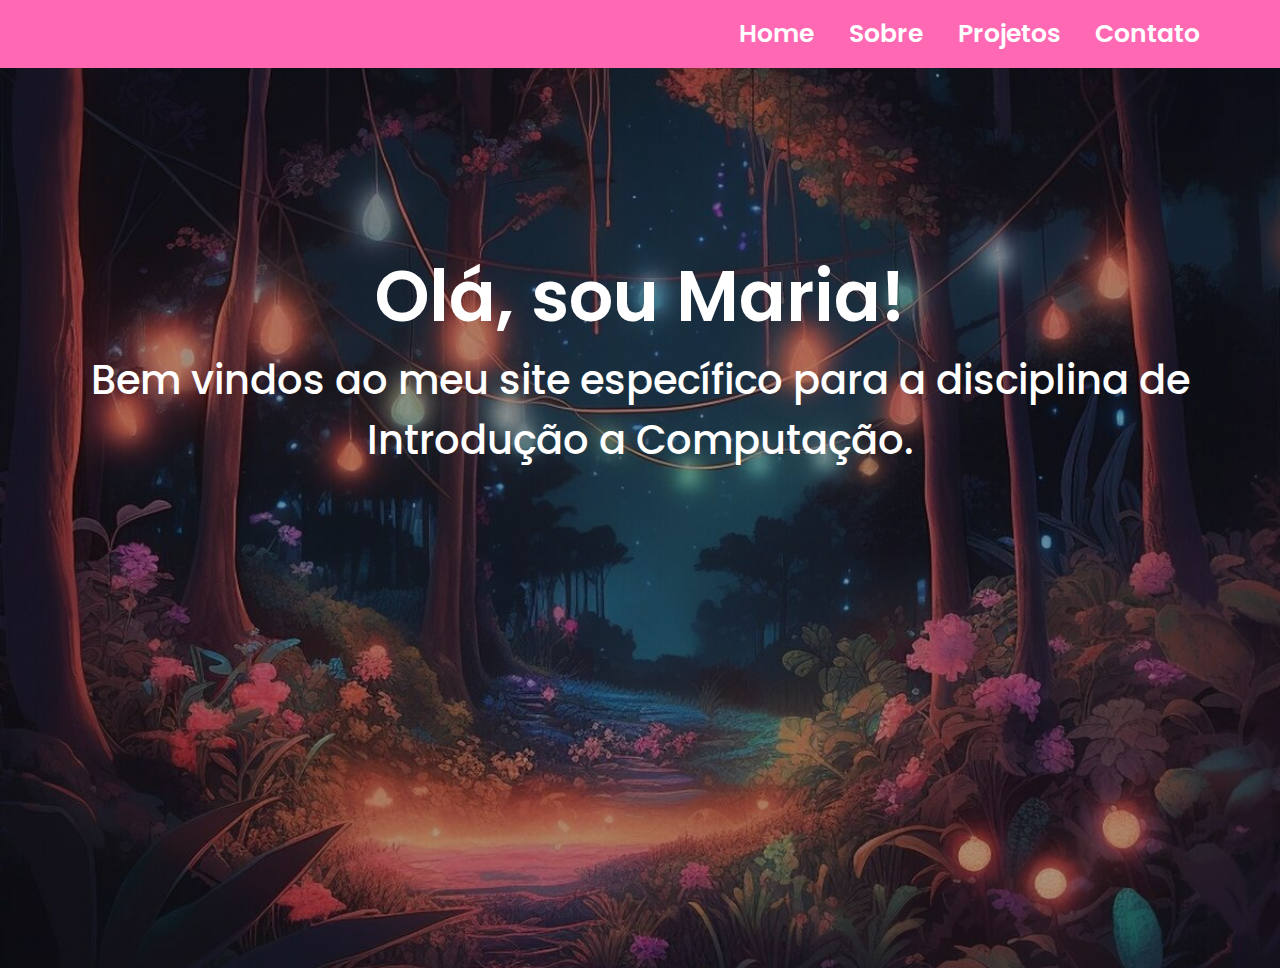
<file: index.html>
<!DOCTYPE html>
<html lang="pt-br">
<head>
    <meta charset="UTF-8">
    <meta http-equiv="X-UA-Compatible" content="IE=edge">
    <meta name="viewport" content="width=device-width, initial-scale=1.0">
    <link rel="stylesheet" href="style.css">
    <title> Maria Aparecida </title>
</head>
<body>
    <nav>

        <div class="meuNome">
            <ul>
                <li> <a href=""> Home </a> </li>
                <li> <a href="Sobre\index.html"> Sobre </a> </li>
                <li> <a href="C:\Users\Evellin Rodrigues\Documents\Eu\CESAR_School\4ª\Projeto portfólio\Projetos\index.html"> Projetos </a> </li>
                <li> <a href="C:\Users\Evellin Rodrigues\Documents\Eu\CESAR_School\4ª\Projeto portfólio\Contato\index.html"> Contato </a> </li>
            </ul>
        </div>
    </nav>
    <section class="fundao">
        <div class="texto">
           <h1 class="bemvindos"> Olá, sou Maria! </h1>
           <h2 class="sub_bemvindo">  Bem vindos ao meu site específico para a disciplina de Introdução a Computação. </h2>
           <iframe width="560" height="315" src="https://www.youtube.com/embed/BTYAsjAVa3I?si=-YBRJpgf9glvLixz" title="YouTube video player" frameborder="0" allow="accelerometer; autoplay; clipboard-write; encrypted-media; gyroscope; picture-in-picture; web-share" referrerpolicy="strict-origin-when-cross-origin" allowfullscreen></iframe>
        </div>
    </section>
</body>
</html>
</file>
<file: style.css>
@import url('https://fonts.googleapis.com/css2?family=Poppins:wght@200;300;400;500;600&display=swap');

*{
    margin: 0;
    padding: 0;
    box-sizing: border-box;
    font-family: "Poppins", sans-serif;
}
nav{
    background-color:#FF69B4;
    padding: 5px 60px;
    display: flex;
    justify-content: space-between;
    align-items: center;
    justify-content: right;
}
nav .meuNome a{
    text-decoration: none;
    color: #fff;
    font-size: 25px;
    font-weight: 600;
}
nav ul{
    display: flex;
    align-items: center;
    list-style: none;
    padding: 10px;
}
nav li{
    margin-left: 15px;
}
nav li a{
    text-decoration: none;
    color: #fff;
    font-size: 18px;
    font-weight: 500;
    padding: 8px 10px;
    border-radius: 5px;
    transition: 0.3s;
}
nav li a:hover{
    background-color: #fff;
    color: black;
}
.fundao{
    height: 100vh;
    background: linear-gradient(rgba(0,0,0,0.281),rgba(0,0,0,0.308)),url('background.jpg');
    background-size: cover;
    background-position: center;
    background-repeat: no-repeat;
    display: flex;
    align-items: center;
    justify-content: center;
    text-align: center;
}
.texto .bemvindos{
    color: #fff;
    font-size: 70px;
    font-weight: 600;
}
.texto .sub_bemvindo{
    color: #fff;
    font-size: 40px;
    font-weight: 500;
}
</file>
